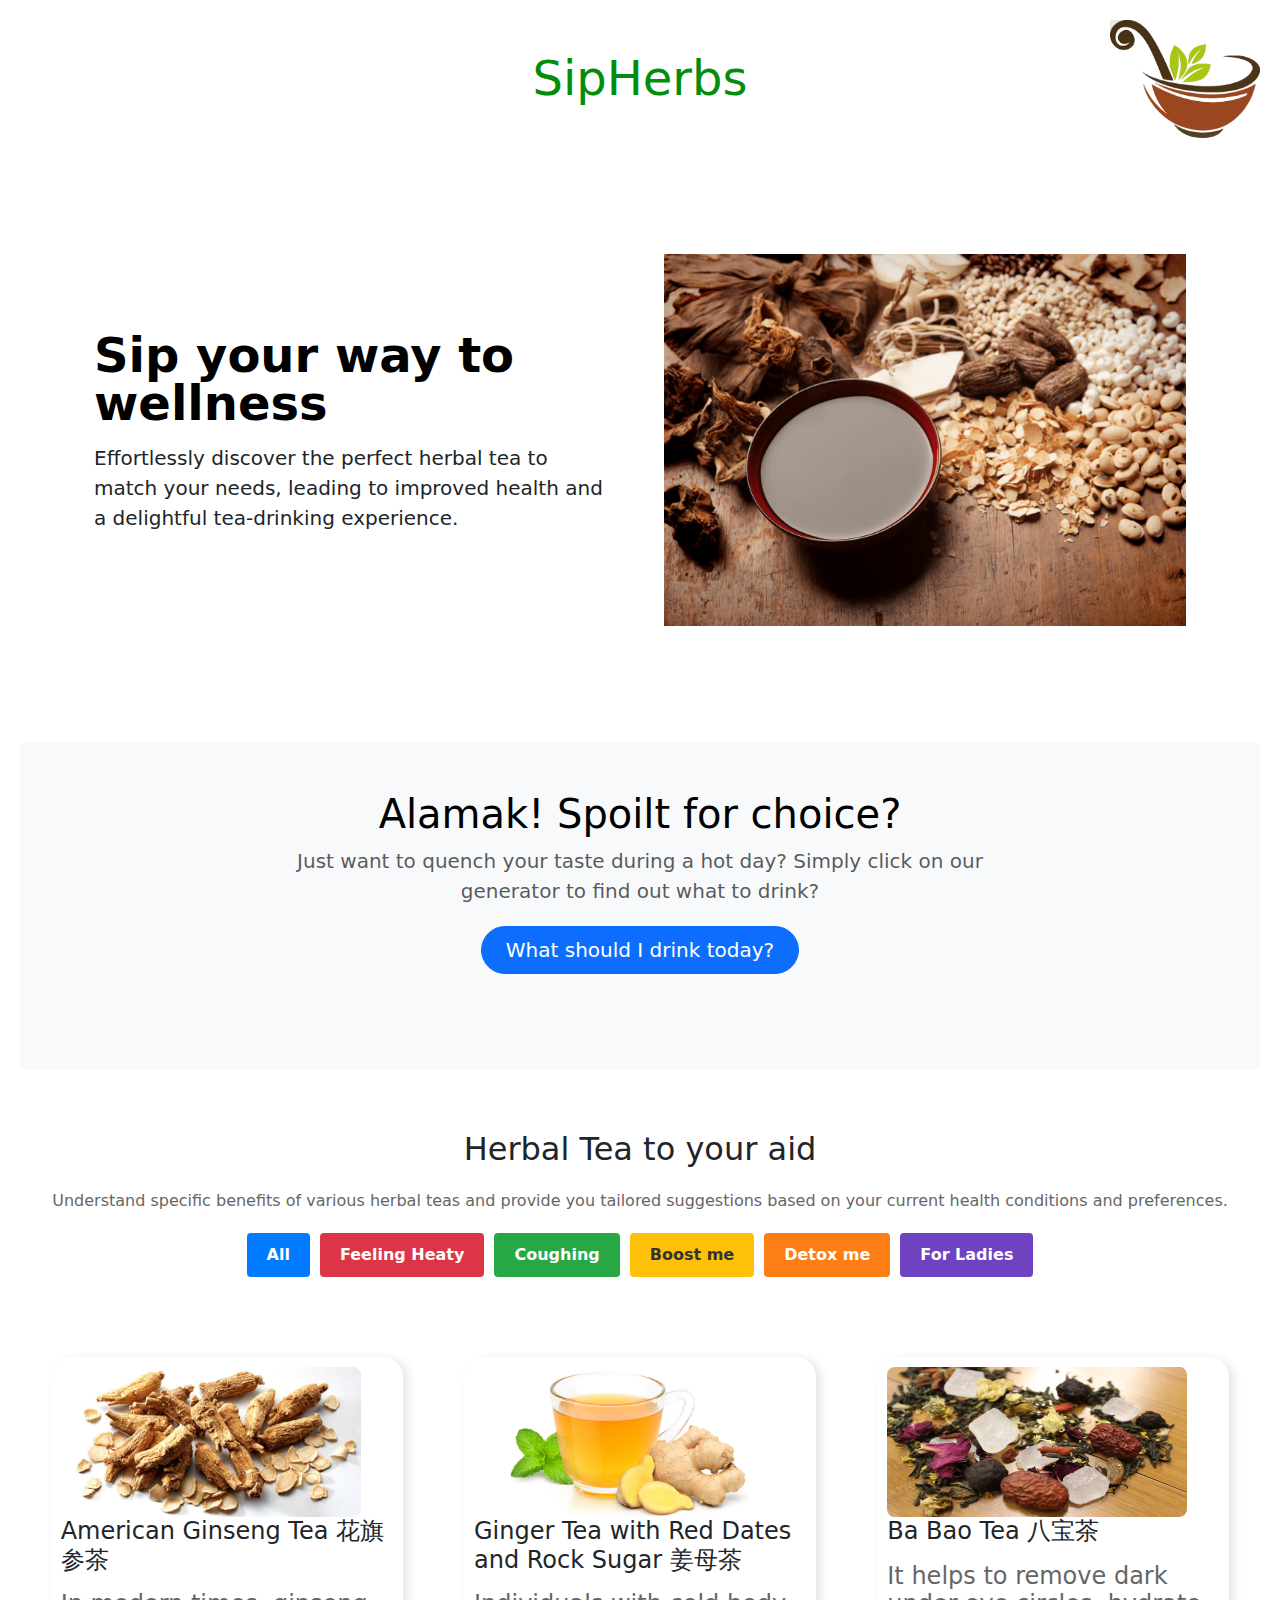
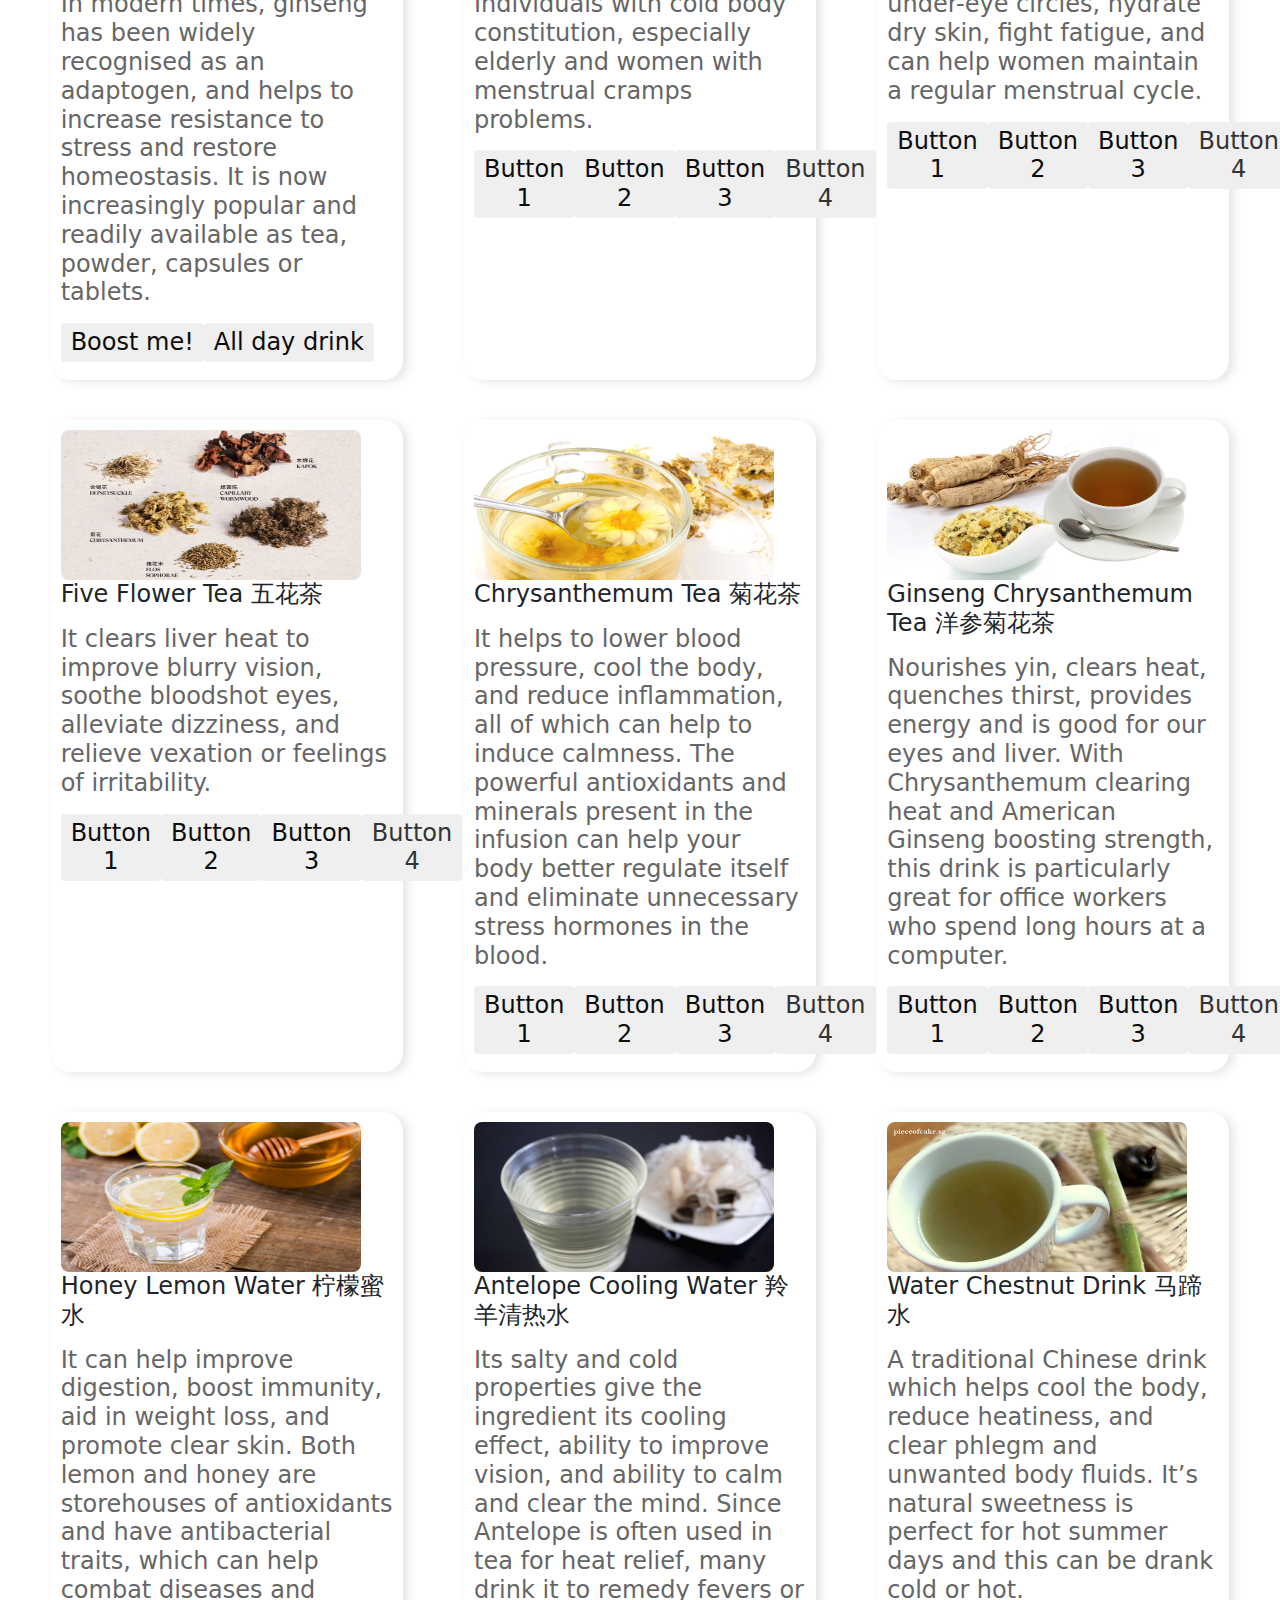
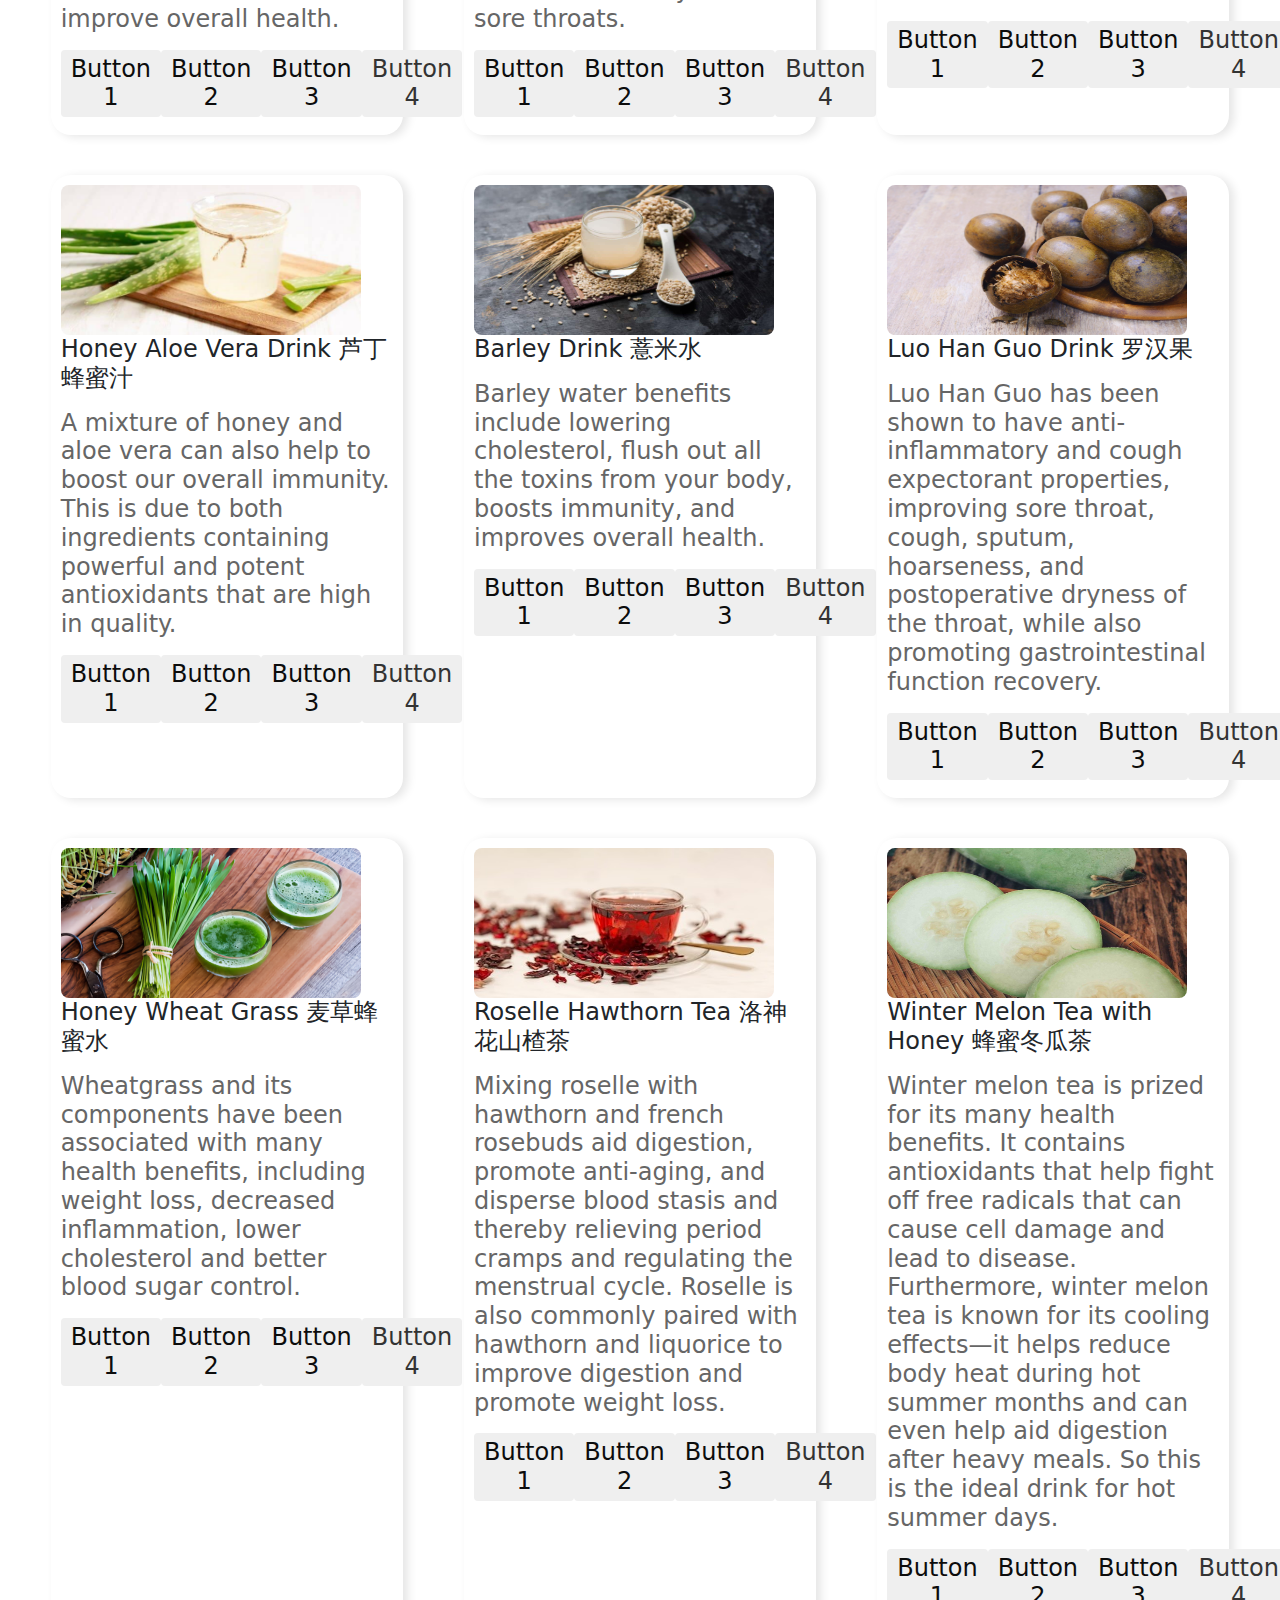
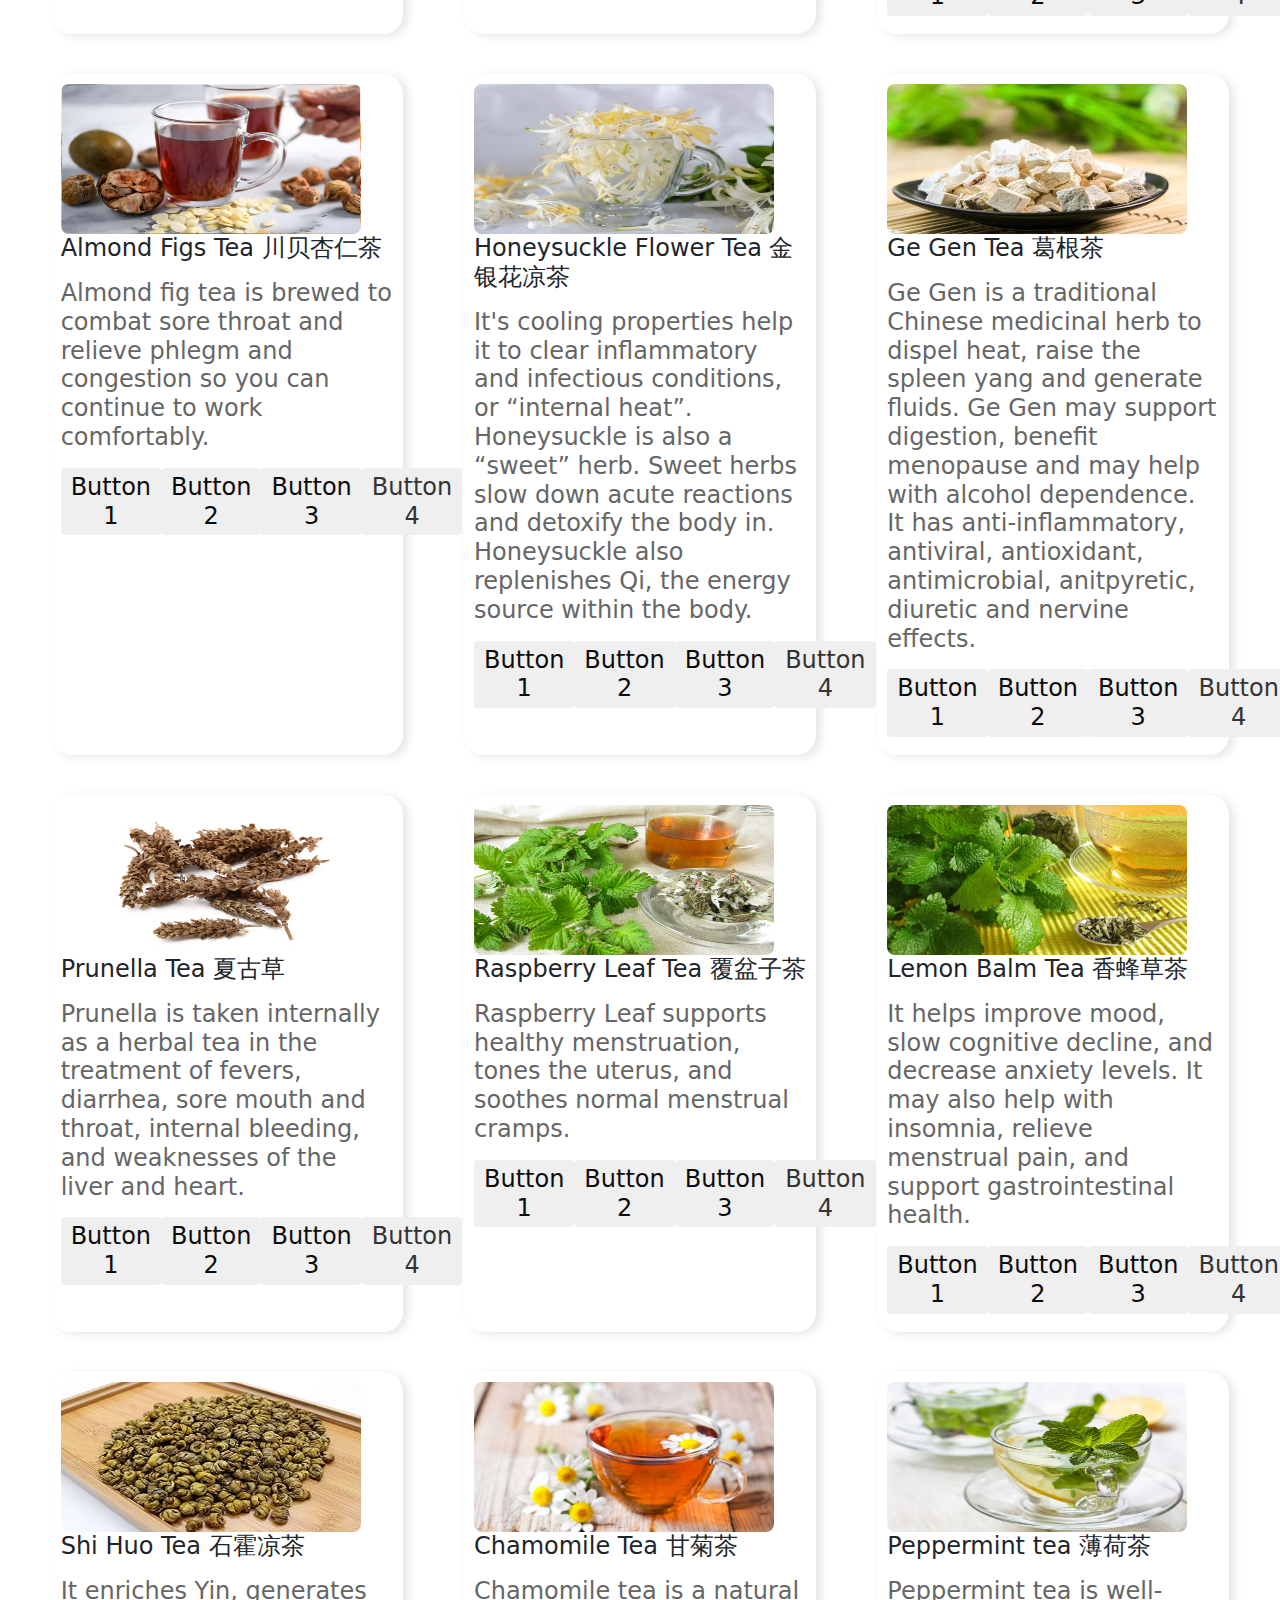
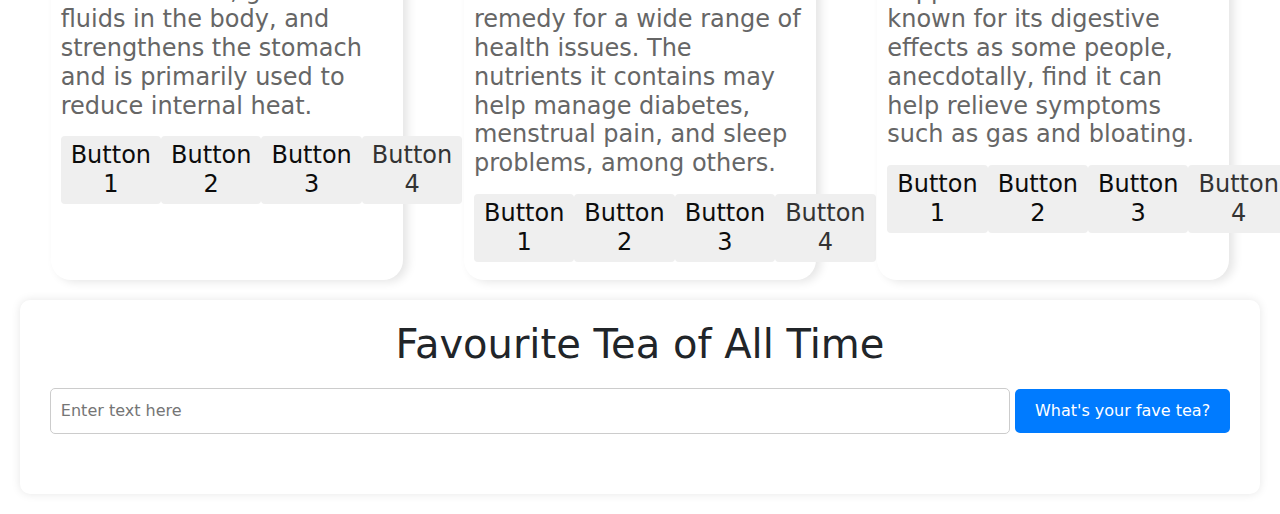
<file: oldindex.html>
<!DOCTYPE html>
<html lang="en">
<head>
    <meta charset="UTF-8">
    <meta name="viewport" content="width=device-width, initial-scale=1.0">
    <title>SipHerbs</title>
    <link rel="stylesheet" href="styles.css">
    <link href="https://cdn.jsdelivr.net/npm/bootstrap@5.3.3/dist/css/bootstrap.min.css" rel="stylesheet" integrity="sha384-QWTKZyjpPEjISv5WaRU9OFeRpok6YctnYmDr5pNlyT2bRjXh0JMhjY6hW+ALEwIH" crossorigin="anonymous">
    <script async src="https://www.googletagmanager.com/gtag/js?id=G-R00PTKCRXC"></script>
    <script>
         window.dataLayer = window.dataLayer || [];
          function gtag(){dataLayer.push(arguments);}
         gtag('js', new Date());

         gtag('config', 'G-R00PTKCRXC');
    </script>
</head>
<body>
    <header id="MainTitle">
        <h1>SipHerbs</h1>
        <img src="./Image/Herbal Tea Logo.png" alt="Herbs Logo" id="logo">
    </header>

    <div class="container col-xxl-8 px-4 py-5">
        <div class="row flex-lg-row-reverse align-items-center g-5 py-5">
          <div class="col-10 col-sm-8 col-lg-6">
            <img src="./Image/Herbal Tea.png" class="d-block mx-lg-auto img-fluid" alt="Bootstrap Themes" width="700" height="500" loading="lazy">
          </div>
          <div class="col-lg-6">
            <h1 class="display-5 fw-bold text-body-emphasis lh-1 mb-3">Sip your way to wellness</h1>
            <p class="lead">Effortlessly discover the perfect herbal tea to match your needs, leading to improved health and a delightful tea-drinking experience.</p>
            <div class="d-grid gap-2 d-md-flex justify-content-md-start">
            </div>
          </div>
        </div>
      </div>
    </div>

    <main>
        <div class="generator">
            <div class="p-5 text-center bg-body-tertiary rounded-3">
              <h1 class="text-body-emphasis">Alamak! Spoilt for choice?</h1>
              <p class="col-lg-8 mx-auto fs-5 text-muted">
                Just want to quench your taste during a hot day? Simply click on our generator to find out what to drink?
              </p>
              <div class="d-inline-flex gap-2 mb-5">
                <button class="d-inline-flex align-items-center btn btn-primary btn-lg px-4 rounded-pill" type="button" id="generateButton">
                    What should I drink today?
                </button>
                <div class="generated-content" id="generatedContent"></div>
              </div>
            </div>
          </div>

        <section class="album">
            <h2>Herbal Tea to your aid</h2>
            <p>Understand specific benefits of various herbal teas and provide you tailored suggestions based on your current health conditions and preferences.</p>
            <div class="button-group">
                <button class="btn blue">All</button>
                <button class="btn red">Feeling Heaty</button>
                <button class="btn green">Coughing</button>
                <button class="btn yellow">Boost me</button>
                <button class="btn orange">Detox me</button>
                <button class="btn purple">For Ladies</button>
            </div>
        </section>

        <section class="thumbnails">
            <!-- Thumbnail 1 American Ginseng Tea-->
            <div class="thumbnail" id="drink1">
                <img src="./Image/American Ginseng.jpg" alt="American Ginseng">
                <h4 class="Herbaltea">American Ginseng Tea 花旗参茶</p>
                <p>In modern times, ginseng has been widely recognised as an adaptogen, and helps to increase resistance to stress and restore homeostasis. It is now increasingly popular and readily available as tea, powder, capsules or tablets.</p>
                <div class="buttons">
                    <button class="btn-blue">Boost me!</button>
                    <button class="btn-red">All day drink</button>
                </div>
            </div>
            
            <!-- Thumbnail 2 -->
            <div class="thumbnail" id="drink2">
                <img src="./Image/Ginger Tea.jpg" alt="Ginger Tea with Red Dates">
                <h4 class="Herbaltea">Ginger Tea with Red Dates and Rock Sugar 姜母茶</p>
                <p>Individuals with cold body constitution, especially elderly and women with menstrual cramps problems.</p>
                <div class="buttons">
                    <button class="btn-blue">Button 1</button>
                    <button class="btn-red">Button 2</button>
                    <button class="btn-green">Button 3</button>
                    <button class="btn-yellow">Button 4</button>
                </div>
            </div>

            <!-- Thumbnail 3 -->
            <div class="thumbnail" id="drink3">
                <img src="./Image/Ba Bao Tea.jpg" alt="Thumbnail 3">
                <h4 class="Herbaltea">Ba Bao Tea 八宝茶</p>
                <p>It helps to remove dark under-eye circles, hydrate dry skin, fight fatigue, and can help women maintain a regular menstrual cycle.</p>
                <div class="buttons">
                    <button class="btn-blue">Button 1</button>
                    <button class="btn-red">Button 2</button>
                    <button class="btn-green">Button 3</button>
                    <button class="btn-yellow">Button 4</button>
                </div>
            </div>
            
            <!-- Thumbnail 4 -->
            <div class="thumbnail" id="drink4">
                <img src="./Image/Five Flower Tea.jpg" alt="Five Flower Tea">
                <h4 class="Herbaltea">Five Flower Tea 五花茶</p>
                <p>It clears liver heat to improve blurry vision, soothe bloodshot eyes, alleviate dizziness, and relieve vexation or feelings of irritability.</p>
                <div class="buttons">
                    <button class="btn-blue">Button 1</button>
                    <button class="btn-red">Button 2</button>
                    <button class="btn-green">Button 3</button>
                    <button class="btn-yellow">Button 4</button>
                </div>
            </div>
           
            <!-- Thumbnail 5 -->
            <div class="thumbnail" id="drink5">
                <img src="./Image/Chrysanthemum Tea.jpg" alt="Chrysanthemum Tea">
                <h4 class="Herbaltea">Chrysanthemum Tea 菊花茶</p>
                <p>It helps to lower blood pressure, cool the body, and reduce inflammation, all of which can help to induce calmness. The powerful antioxidants and minerals present in the infusion can help your body better regulate itself and eliminate unnecessary stress hormones in the blood.</p>
                <div class="buttons">
                    <button class="btn-blue">Button 1</button>
                    <button class="btn-red">Button 2</button>
                    <button class="btn-green">Button 3</button>
                    <button class="btn-yellow">Button 4</button>
                </div>
            </div>
            
            <!-- Thumbnail 6 -->
            <div class="thumbnail" id="drink6">
                <img src="./Image/Ginseng Chry Tea.png" alt="Ginseng Chrysanthemum Tea">
                <h4 class="Herbaltea">Ginseng Chrysanthemum Tea 洋参菊花茶</p>
                <p>Nourishes yin, clears heat, quenches thirst, provides energy and is good for our eyes and liver. With Chrysanthemum clearing heat and American Ginseng boosting strength, this drink is particularly great for office workers who spend long hours at a computer.</p>
                <div class="buttons">
                    <button class="btn-blue">Button 1</button>
                    <button class="btn-red">Button 2</button>
                    <button class="btn-green">Button 3</button>
                    <button class="btn-yellow">Button 4</button>
                </div>
            </div>
            
            <!-- Thumbnail 7 -->
            <div class="thumbnail" id="drink7">
                <img src="./Image/Honey Lemon Water.png" alt="Honey Lemon Water">
                <h4 class="Herbaltea">Honey Lemon Water 柠檬蜜水</p>
                <p>It can help improve digestion, boost immunity, aid in weight loss, and promote clear skin. Both lemon and honey are storehouses of antioxidants and have antibacterial traits, which can help combat diseases and improve overall health.</p>
                <div class="buttons">
                    <button class="btn-blue">Button 1</button>
                    <button class="btn-red">Button 2</button>
                    <button class="btn-green">Button 3</button>
                    <button class="btn-yellow">Button 4</button>
                </div>
            </div>
 
            <!-- Thumbnail 8 -->
            <div class="thumbnail" id="drink8">
                <img src="./Image/Antelope Cooling Water.jpg" alt="Antelope Cooling Water">
                <h4 class="Herbaltea">Antelope Cooling Water 羚羊清热水</p>
                <p>Its salty and cold properties give the ingredient its cooling effect, ability to improve vision, and ability to calm and clear the mind. Since Antelope is often used in tea for heat relief, many drink it to remedy fevers or sore throats.</p>
                <div class="buttons">
                    <button class="btn-blue">Button 1</button>
                    <button class="btn-red">Button 2</button>
                    <button class="btn-green">Button 3</button>
                    <button class="btn-yellow">Button 4</button>
                </div>
            </div>
           
            <!-- Thumbnail 9 -->
            <div class="thumbnail" id="drink9">
                <img src="./Image/Waterchestnut Sugarcane.jpg" alt="Water Chestnut Drink">
                <h4 class="Herbaltea">Water Chestnut Drink 马蹄水</p>
                <p>A traditional Chinese drink which helps cool the body, reduce heatiness, and clear phlegm and unwanted body fluids. It’s natural sweetness is perfect for hot summer days and this can be drank cold or hot.</p>
                <div class="buttons">
                    <button class="btn-blue">Button 1</button>
                    <button class="btn-red">Button 2</button>
                    <button class="btn-green">Button 3</button>
                    <button class="btn-yellow">Button 4</button>
                </div>
            </div>
            
            <!-- Thumbnail 10 -->
            <div class="thumbnail" id="drink10">
                <img src="./Image/Honey Aloe Vera.jpg" alt="Honey Aloe Vera">
                <h4 class="Herbaltea">Honey Aloe Vera Drink 芦丁蜂蜜汁</p>
                <p>A mixture of honey and aloe vera can also help to boost our overall immunity. This is due to both ingredients containing powerful and potent antioxidants that are high in quality.</p>
                <div class="buttons">
                    <button class="btn-blue">Button 1</button>
                    <button class="btn-red">Button 2</button>
                    <button class="btn-green">Button 3</button>
                    <button class="btn-yellow">Button 4</button>
                </div>
            </div> 
            
            <!-- Thumbnail 11 -->
            <div class="thumbnail" id="drink11">
                <img src="./Image/Barley Water.jpg" alt="Barley Drink">
                <h4 class="Herbaltea">Barley Drink 薏米水</p>
                <p>Barley water benefits include lowering cholesterol, flush out all the toxins from your body, boosts immunity, and improves overall health.</p>
                <div class="buttons">
                    <button class="btn-blue">Button 1</button>
                    <button class="btn-red">Button 2</button>
                    <button class="btn-green">Button 3</button>
                    <button class="btn-yellow">Button 4</button>
                </div>
            </div> 

            <!-- Thumbnail 12 -->
            <div class="thumbnail" id="drink12">
                <img src="./Image/Luo Han Guo.jpg" alt="Luo Han Guo">
                <h4 class="Herbaltea">Luo Han Guo Drink 罗汉果</p>
                <p>Luo Han Guo has been shown to have anti-inflammatory and cough expectorant properties, improving sore throat, cough, sputum, hoarseness, and postoperative dryness of the throat, while also promoting gastrointestinal function recovery.</p>
                <div class="buttons">
                    <button class="btn-blue">Button 1</button>
                    <button class="btn-red">Button 2</button>
                    <button class="btn-green">Button 3</button>
                    <button class="btn-yellow">Button 4</button>
                </div>
            </div> 

            <!-- Thumbnail 13 -->
            <div class="thumbnail" id="drink13">
                <img src="./Image/Honey Grass Wheat.jpg" alt="Honey Wheat Grass">
                <h4 class="Herbaltea">Honey Wheat Grass 麦草蜂蜜水</p>
                <p>Wheatgrass and its components have been associated with many health benefits, including weight loss, decreased inflammation, lower cholesterol and better blood sugar control.</p>
                <div class="buttons">
                    <button class="btn-blue">Button 1</button>
                    <button class="btn-red">Button 2</button>
                    <button class="btn-green">Button 3</button>
                    <button class="btn-yellow">Button 4</button>
                </div>
            </div> 
            <!-- Thumbnail 14 -->
            <div class="thumbnail" id="drink14">
                <img src="./Image/Rosella.jpg" alt="Roselle Hawthorn Tea">
                <h4 class="Herbaltea">Roselle Hawthorn Tea 洛神花山楂茶</p>
                <p>Mixing roselle with hawthorn and french rosebuds aid digestion, promote anti-aging, and disperse blood stasis and thereby relieving period cramps and regulating the menstrual cycle. Roselle is also commonly paired with hawthorn and liquorice to improve digestion and promote weight loss.</p>
                <div class="buttons">
                    <button class="btn-blue">Button 1</button>
                    <button class="btn-red">Button 2</button>
                    <button class="btn-green">Button 3</button>
                    <button class="btn-yellow">Button 4</button>
                </div>
            </div> 
            <!-- Thumbnail 15 -->
            <div class="thumbnail" id="drink15">
                <img src="./Image/Winter melon.jpg" alt="Winter Melon Tea">
                <h4 class="Herbaltea">Winter Melon Tea with Honey 蜂蜜冬瓜茶</p>
                <p>Winter melon tea is prized for its many health benefits. It contains antioxidants that help fight off free radicals that can cause cell damage and lead to disease. Furthermore, winter melon tea is known for its cooling effects—it helps reduce body heat during hot summer months and can even help aid digestion after heavy meals. So this is the ideal drink for hot summer days.</p>
                <div class="buttons">
                    <button class="btn-blue">Button 1</button>
                    <button class="btn-red">Button 2</button>
                    <button class="btn-green">Button 3</button>
                    <button class="btn-yellow">Button 4</button>
                </div>
            </div> 

            <!-- Thumbnail 16 -->
            <div class="thumbnail" id="drink16">
                <img src="./Image/Almond Fig.jpg" alt="Almond Figs Tea">
                <h4 class="Herbaltea">Almond Figs Tea 川贝杏仁茶</p>
                <p>Almond fig tea is brewed to combat sore throat and relieve phlegm and congestion so you can continue to work comfortably.</p>
                <div class="buttons">
                    <button class="btn-blue">Button 1</button>
                    <button class="btn-red">Button 2</button>
                    <button class="btn-green">Button 3</button>
                    <button class="btn-yellow">Button 4</button>
                </div>
            </div> 

            <!-- Thumbnail 17 -->
            <div class="thumbnail" id="drink17">
                <img src="./Image/Honeysuckle.jpg" alt="Honeysuckle Flower Tea">
                <h4 class="Herbaltea">Honeysuckle Flower Tea 金银花凉茶</p>
                <p>It's cooling properties help it to clear inflammatory and infectious conditions, or “internal heat”. Honeysuckle is also a “sweet” herb. Sweet herbs slow down acute reactions and detoxify the body in. Honeysuckle also replenishes Qi, the energy source within the body.</p>
                <div class="buttons">
                    <button class="btn-blue">Button 1</button>
                    <button class="btn-red">Button 2</button>
                    <button class="btn-green">Button 3</button>
                    <button class="btn-yellow">Button 4</button>
                </div>
            </div> 

            <!-- Thumbnail 18 -->
            <div class="thumbnail" id="drink18">
                <img src="./Image/Ge Gen.jpg" alt="Ge Gen Tea">
                <h4 class="Herbaltea">Ge Gen Tea 葛根茶</p>
                <p>Ge Gen is a traditional Chinese medicinal herb to dispel heat, raise the spleen yang and generate fluids. Ge Gen may support digestion, benefit menopause and may help with alcohol dependence. It has anti-inflammatory, antiviral, antioxidant, antimicrobial, anitpyretic, diuretic and nervine effects.</p>
                <div class="buttons">
                    <button class="btn-blue">Button 1</button>
                    <button class="btn-red">Button 2</button>
                    <button class="btn-green">Button 3</button>
                    <button class="btn-yellow">Button 4</button>
                </div>
            </div> 

            <!-- Thumbnail 19 -->
            <div class="thumbnail" id="drink19">
                <img src="./Image/Prunella.jpg" alt="Prunella Tea">
                <h4 class="Herbaltea">Prunella Tea 夏古草</p>
                <p>Prunella is taken internally as a herbal tea in the treatment of fevers, diarrhea, sore mouth and throat, internal bleeding, and weaknesses of the liver and heart.</p>
                <div class="buttons">
                    <button class="btn-blue">Button 1</button>
                    <button class="btn-red">Button 2</button>
                    <button class="btn-green">Button 3</button>
                    <button class="btn-yellow">Button 4</button>
                </div>
            </div> 

            <!-- Thumbnail 20 -->
            <div class="thumbnail" id="drink20">
                <img src="./Image/Rashberry Leaf.jpg" alt="Raspberry Leaf Tea">
                <h4 class="Herbaltea">Raspberry Leaf Tea 覆盆子茶</p>
                <p>Raspberry Leaf supports healthy menstruation, tones the uterus, and soothes normal menstrual cramps.</p>
                <div class="buttons">
                    <button class="btn-blue">Button 1</button>
                    <button class="btn-red">Button 2</button>
                    <button class="btn-green">Button 3</button>
                    <button class="btn-yellow">Button 4</button>
                </div>
            </div> 

            <!-- Thumbnail 21 -->
            <div class="thumbnail" id="drink21">
                <img src="./Image/Lemon Balm Tea.jpg" alt="Lemon Balm Tea">
                <h4 class="Herbaltea">Lemon Balm Tea 香蜂草茶</p>
                <p>It helps improve mood, slow cognitive decline, and decrease anxiety levels. It may also help with insomnia, relieve menstrual pain, and support gastrointestinal health.</p>
                <div class="buttons">
                    <button class="btn-blue">Button 1</button>
                    <button class="btn-red">Button 2</button>
                    <button class="btn-green">Button 3</button>
                    <button class="btn-yellow">Button 4</button>
                </div>
            </div> 

            <!-- Thumbnail 22 -->
            <div class="thumbnail" id="drink22">
                <img src="./Image/Shi Huo.jpg" alt="Shi Huo Tea">
                <h4 class="Herbaltea">Shi Huo Tea 石霍凉茶</p>
                <p>It enriches Yin, generates fluids in the body, and strengthens the stomach and is primarily used to reduce internal heat.</p>
                <div class="buttons">
                    <button class="btn-blue">Button 1</button>
                    <button class="btn-red">Button 2</button>
                    <button class="btn-green">Button 3</button>
                    <button class="btn-yellow">Button 4</button>
                </div>
            </div> 

            <!-- Thumbnail 23 -->
            <div class="thumbnail" id="drink23">
                <img src="./Image/Chamomile tea.jpg" alt="Chamomile Tea">
                <h4 class="Herbaltea">Chamomile Tea 甘菊茶</p>
                <p>Chamomile tea is a natural remedy for a wide range of health issues. The nutrients it contains may help manage diabetes, menstrual pain, and sleep problems, among others.</p>
                <div class="buttons">
                    <button class="btn-blue">Button 1</button>
                    <button class="btn-red">Button 2</button>
                    <button class="btn-green">Button 3</button>
                    <button class="btn-yellow">Button 4</button>
                </div>
            </div> 

            <!-- Thumbnail 24 -->
            <div class="thumbnail" id="drink24">
                <img src="./Image/Peppermint.jpg" alt="Peppermint tea">
                <h4 class="Herbaltea">Peppermint tea 薄荷茶</p>
                <p>Peppermint tea is well-known for its digestive effects as some people, anecdotally, find it can help relieve symptoms such as gas and bloating.</p>
                <div class="buttons">
                    <button class="btn-blue">Button 1</button>
                    <button class="btn-red">Button 2</button>
                    <button class="btn-green">Button 3</button>
                    <button class="btn-yellow">Button 4</button>
                </div>
            </div> 
        </section>
        
        <section id="word-cloud-section">
            <h1>Favourite Tea of All Time</h1>
            <input type="text" id="text-input" placeholder="Enter text here">
            <button class="generatebutton"onclick="generateWordCloud()">What's your fave tea?</button>
            <div id="word-cloud"></div>
        </section>

        <!-- Other content of the web app goes here -->
    </main>
    <script src="script.js"></script>
    <script src="https://cdn.jsdelivr.net/npm/bootstrap@5.3.3/dist/js/bootstrap.bundle.min.js" integrity="sha384-YvpcrYf0tY3lHB60NNkmXc5s9fDVZLESaAA55NDzOxhy9GkcIdslK1eN7N6jIeHz" crossorigin="anonymous"></script>
</body>
</html>
</file>
<file: styles.css>
body {
    font-family: Arial, sans-serif;
    margin: 0;
    padding: 0;
    background-color: #f0f0f0;
}

header#MainTitle {
    display: flex;
    justify-content: center;
    align-items: center;
    padding: 50px;
    position: relative;
}

header#MainTitle h1 {
    margin: 0;
    font-size: 3em;
    color: #038d0a;
}

header#MainTitle img#logo {
    position: absolute;
    right: 20px;
    width: 150px; /* Adjust this value to increase the logo size */
    height: auto;
}

main {
    padding: 20px;
}

.hero {
    display: flex;
    align-items: center;
    justify-content: space-between;
    padding: 40px 20px;
    margin: auto;
    border-radius: 8px;
}

.hero-text {
    max-width: 50%;
}

.hero-text h2 {
    font-size: 2em;
    margin-bottom: 20px;
}

.hero-text p {
    font-size: 1em;
    margin-bottom: 20px;
}

.hero .btn {
    padding: 10px 20px;
    margin-right: 10px;
    border: none;
    border-radius: 4px;
    cursor: pointer;
}

.hero .btn.primary {
    background-color: #007bff;
    color: #fff;
}

.hero .btn.default {
    background-color: #fff;
    color: #333;
    border: 1px solid #ccc;
}

.hero-image {
    max-width: 50%;
}

.hero-image img {
    width: 500px;
    border-radius: 8px;
}


.generator h2 {
    font-size: 2em;;
    margin-bottom: 10px;
}

.generator p {
    font-size: 1em;
    margin-bottom: 20px;
    color: #666;
}

.generator .btn.blue {
    background-color: #007bff;
    color: #fff;
    padding: 10px 20px;
    border: none;
    border-radius: 4px;
    cursor: pointer;
}

.generated-content {
    margin-top: 20px;
    display: none;
}

.generated-content img {
    width: 100px;
    height: auto;
    border-radius: 8px;
}

.generated-content p {
    margin-top: 10px;
    font-size: 1.5em;
    color: #333;
}

.album {
    text-align: center;
    margin: 60px 0;
}

.album h2 {
    font-size: 2em;
    margin-bottom: 20px;
}

.album p {
    font-size: 1em;
    margin-bottom: 20px;
    color: #666;
}

.button-group {
    display: flex;
    justify-content: center;
    gap: 10px;
}

.button-group .btn {
    padding: 10px 20px;
    border: none;
    border-radius: 4px;
    cursor: pointer;
    color: #fff;
    font-weight: bold;
}

.button-group .btn.blue {
    background-color: #007bff;
}

.button-group .btn.red {
    background-color: #dc3545;
}

.button-group .btn.green {
    background-color: #28a745;
}

.button-group .btn.yellow {
    background-color: #ffc107;
    color: #333;
}

.button-group .btn.orange {
    background-color: #fd7e14;
}

.button-group .btn.purple {
    background-color: #6f42c1;
}

.thumbnails {
    display: flex;
    flex-wrap: wrap;
    justify-content: space-between;
    margin-top: 40px;
}

.thumbnail {
    width: calc(30% - 20px);
    margin:auto;
    margin-top: 20px;
    margin-bottom: 20px; /* Added margin bottom for spacing */
    background-color: white;
    border-radius: 20px;
    padding: 10px;
    box-shadow: 5px 2px 10px rgba(0, 0, 0, 0.1);
}

.thumbnail img {
    align-content: center;
    width: 300px;
    max-height: 150px;
    border-radius: 8px;
}

.thumbnail p {
    margin-top: 10px;
    font-size: 1em;
    color: #666;
}

.thumbnail .buttons {
    margin-top: 10px;
    display: flex;
    justify: content 10px;;
}

.thumbnail .buttons button {
    padding: 5px 10px;
    border: none;
    border-radius: 4px;
}

/* Additional styles for button colors */
.thumbnail .buttons .btn-blue {
    color: #0c0c0c;
}

.thumbnail .buttons .btn-red {
    color: #0c0c0c;
}

.thumbnail .buttons .btn-green {
    color: #0c0c0c;
}

.thumbnail .buttons .btn-yellow {
    color: #333;
}

#word-cloud-section {
    text-align: center;
    background: #ffffff;
    padding: 20px;
    border-radius: 10px;
    box-shadow: 0 0 10px rgba(0, 0, 0, 0.1);
}

#word-cloud-section h1 {
    margin-bottom: 20px;
}

#text-input {
    width: 80%;
    padding: 10px;
    margin-bottom: 20px;
    border: 1px solid #ccc;
    border-radius: 5px;
}

.generatebutton {
    padding: 10px 20px;
    border: none;
    background-color: #007bff;
    color: white;
    border-radius: 5px;
    cursor: pointer;
}

button:hover {
    background-color: #0056b3;
}

#word-cloud {
    margin-top: 20px;
    display: flex;
    flex-wrap: wrap;
    justify-content: center;
}
</file>
